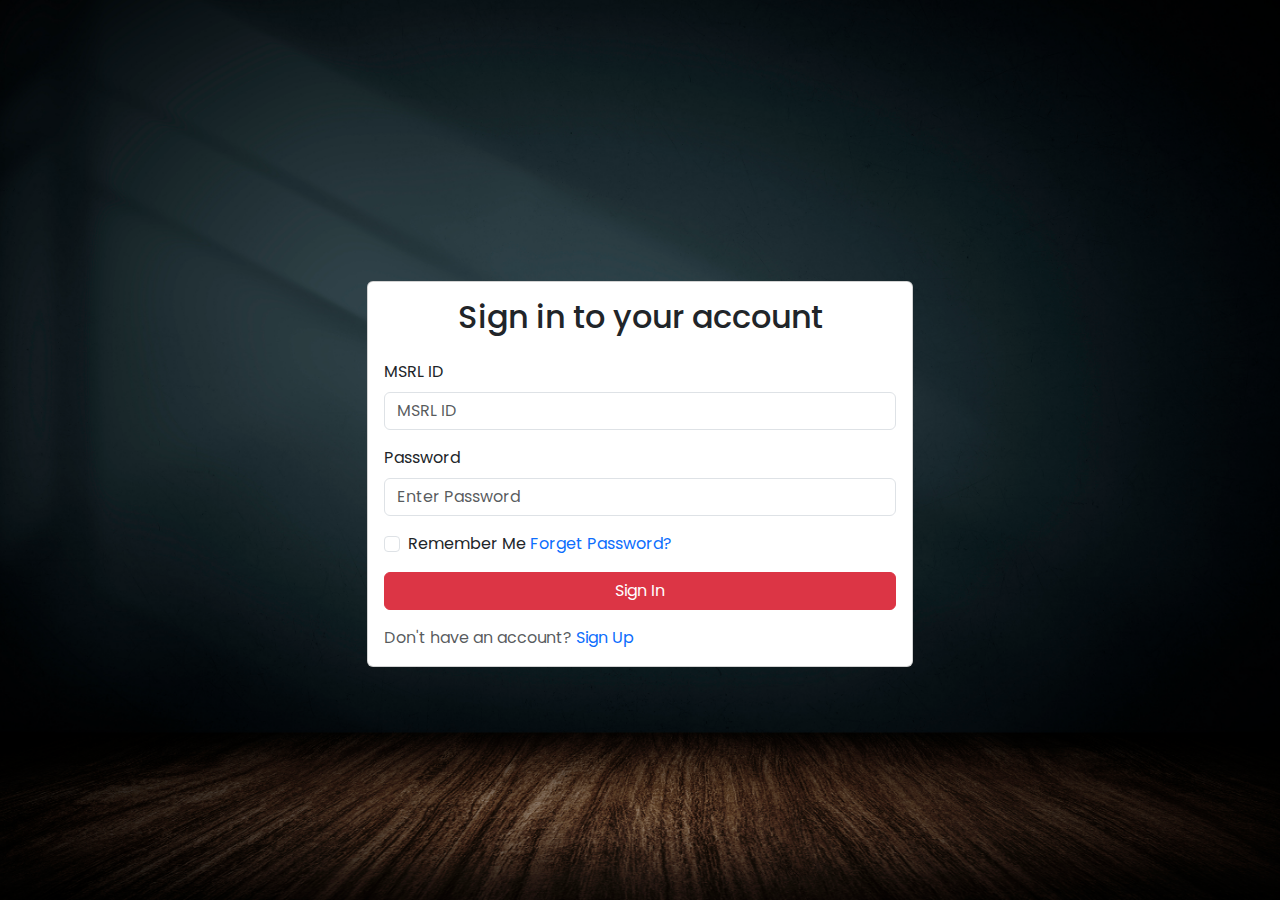
<file: src/main/resources/static/signin.html>
<!DOCTYPE html>
<html lang="en">

<head>
    <meta charset="UTF-8">
    <meta name="viewport" content="width=device-width, initial-scale=1.0">
    <link href="https://cdn.jsdelivr.net/npm/bootstrap@5.0.2/dist/css/bootstrap.min.css" rel="stylesheet">
    <title>Sign In</title>
    <link rel="stylesheet" href="style.css">
</head>
<style>
    body.singinSignupBody {
        background-image: url('images/background-image.jpg');
        background-size: cover;
        background-position: center;
    }
</style>
<body class="singinSignupBody" style="height:100vh">

    <div class="container mt-5 ">
        <div class="row justify-content-center">
            <div class="col-md-6">
                <div class="card">
                    <div class="card-body">
                        <h2 class="text-center mb-4">Sign in to your account</h2>
                        <form>
                            <div class="mb-3">
                                <label class='form-label'>MSRL ID</label>
                                <input type="text" class="form-control" placeholder="MSRL ID"
                                    maxlength="10" id="msrlId" />
                            </div>
                            <div class="mb-3">
                                <label class='form-label'>Password</label>
                                <input type="password" class="form-control" placeholder="Enter Password"
                                    id="password" />
                            </div>
                            <div class="my-3">
                                <p class="text-danger" id="errorMessage"></p>
                            </div>
                            <div class='mb-3 form-check'>
                                <input type="checkbox" class="form-check-input" id="rememberMe" />
                                <label class="form-check-label" for="rememberMe">Remember Me</label>
                                <a href='/forgetPassword'
                                    class='text-primary ml-auto text-decoration-none'>Forget Password?</a>
                            </div>
                            <div class='mb-3'>
                                <button type="button" class="btn btn-danger w-100" onclick="submitSignIn()">Sign
                                    In</button>
                            </div>
                        </form>

                        <p class='mb-0 text-muted'>Don't have an account? <a href='/signup.html'
                                class='text-primary text-decoration-none'>Sign Up</a></p>

                    </div>
                </div>
            </div>
        </div>
    </div>

    <script src="https://cdn.jsdelivr.net/npm/bootstrap@5.0.2/dist/js/bootstrap.bundle.min.js"></script>

    <script>
        function submitSignIn() {
            var msrlId = document.getElementById("msrlId").value;
            var password = document.getElementById("password").value;

            const url = `http://localhost:8080/signIn/${msrlId}/${password}`;

            var xhr = new XMLHttpRequest();

            xhr.onreadystatechange = function () {
                if (xhr.readyState === 4) {
                    if (xhr.status === 200) {
                        const response = xhr.responseText;
                        if (response === "") {
                            document.getElementById("errorMessage").innerText = "Invalid username or password.";
                        } 
                        else {
                        	//var myObj = JSON.stringify(this.responseText);
                        	window.sessionStorage.setItem('msrlid',JSON.parse(this.responseText).msrlId);
                        	window.sessionStorage.setItem('userName',JSON.parse(this.responseText).userName);
                        	window.sessionStorage.setItem('status',JSON.parse(this.responseText).status);
                        	window.sessionStorage.setItem('totalUser',JSON.parse(this.responseText).totalUser);
                        	window.sessionStorage.setItem('activeUser',JSON.parse(this.responseText).activeUser);
                        	window.sessionStorage.setItem('inactiveUser',JSON.parse(this.responseText).inactiveUser);
                        	window.sessionStorage.setItem('totalDirect',JSON.parse(this.responseText).totalDirect);
                        	window.sessionStorage.setItem('rewards',JSON.parse(this.responseText).rewards);
                        	window.sessionStorage.setItem('category',JSON.parse(this.responseText).category);
                        	window.sessionStorage.setItem('joiningDate',JSON.parse(this.responseText).joiningDate);
                        	window.sessionStorage.setItem('activationDate',JSON.parse(this.responseText).activationDate);
                        	window.location.href = "userProfile.html?user="+sessionStorage.getItem('userName'); 
                        	//encodeURIComponent(response);
                           
                        }
                    } else {
                        alert("Error: Unable to sign in.");
                    }
                }
            };

            xhr.open("GET", url, true);
            xhr.send();
        }
    </script>

</body>

</html>
</file>
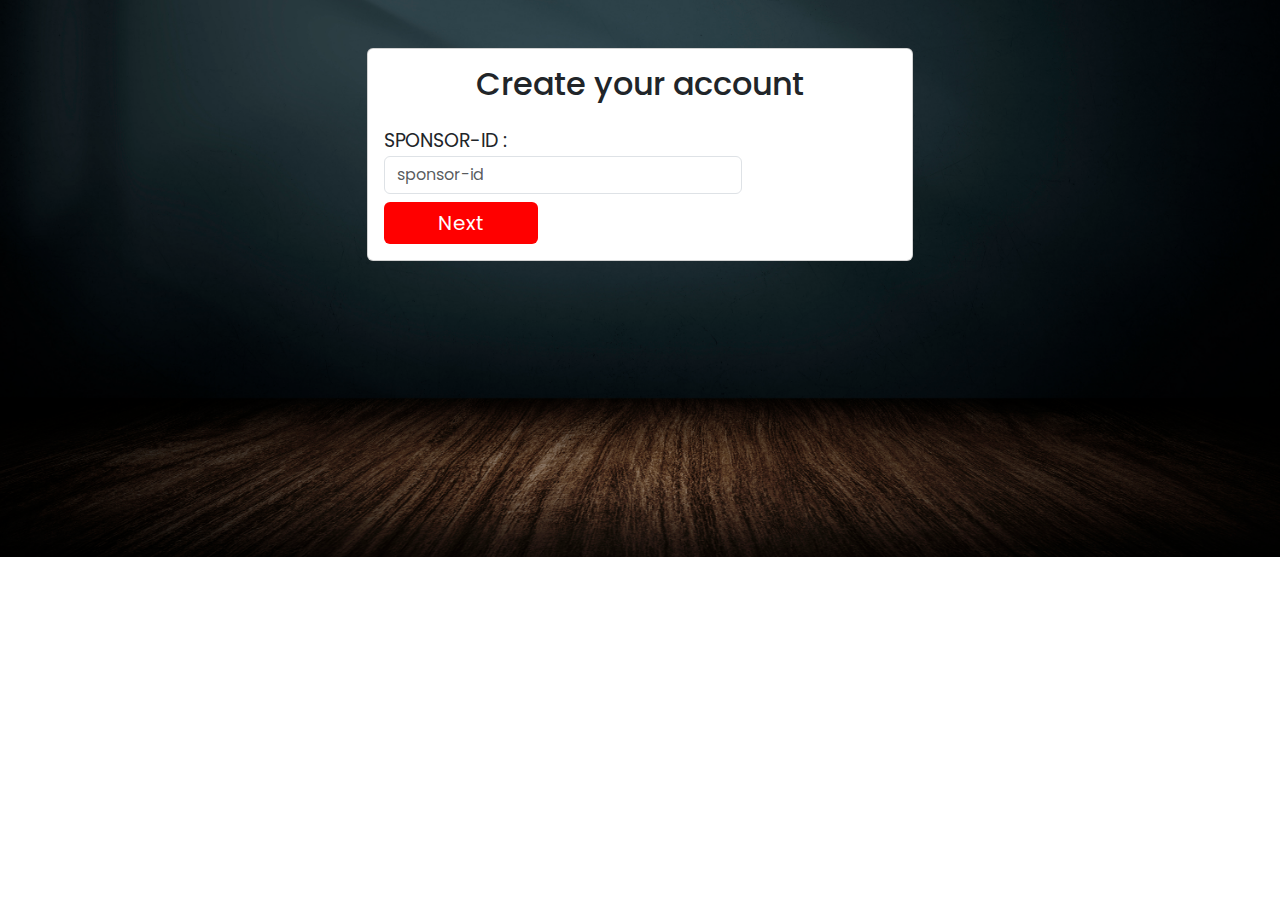
<file: src/main/resources/static/signup.html>
<!DOCTYPE html>
<html lang="en">

<head>
    <meta charset="UTF-8">
    <meta name="viewport" content="width=device-width, initial-scale=1.0">
    <link href="https://cdn.jsdelivr.net/npm/bootstrap@5.0.2/dist/css/bootstrap.min.css" rel="stylesheet">
    <title>Sign Up</title>
    <link rel="stylesheet" href="style.css">
</head>

	<style type="text/css">
	 .singinSignupBody {
	 	width:100%;
	 	height:100vh;
        background-image: url('images/background-image.jpg');
        background-size: cover;
        background-position: center;
        object-fit:cover;
    }
		#signupbutton {
		display: none;
		background-color:red;
		border:none;
		
	}
	
	#nextbutton{
		font-size: 1rem;
		background-color:red;
		border:none;
	}
	#signupResponseContainer{
		color:black;
		padding:50px;
		
	
	}
	#signupResponseContainer h3{
	color:black;
	font-weight:bold;
	}
	#signupResponseContainer{
	border:2px solid black;
	margin-left: 30px;
	}
	

	@media only screen and (max-width: 600px) {
  		.btn-dark {
    		width:100%;
  		}
  		
}
	</style>
	
	<body class="signinSignupBody">
		<div class="container mt-5">
			<div class="row justify-content-center">
				<div class="col-md-6">
					<div class="card">
						<div class="card-body">
							<h2 class="text-center mb-4" id="create">Create your account</h2>
							<form id="verifySponsor">
								<div class="form-body">
									<label class='input-labels'>SPONSOR-ID :</label>
									<input type="text" name='sponsorid' class="form-control" id="sponsorIdInput" placeholder="sponsor-id" maxlength="10" style="width:70%" />
								</div >
								<div>
									<button type="button" id="nextbutton" class="btn btn-dark fs-5 mt-2" style="width:30%" onclick = "verifySponsor();">Next</button>
								</div>
							</form>
							<form id="signupForm">
								<div class="mb-3 mt-3 input-container" id="sponsorContainer" style="display:none;">
														<label class='input-labels'>Sponsor Name:</label>
														<input type="text" name="Sponsorname" class="form-control" id="sponsorInput" placeholder="Sponsor Name" required style="width:70%" />
													</div>
								<div class="mb-3 input-container" id="nameContainer" style="display:none;">
														<label class='input-labels'>Name:</label>
														<input type="text" name="name" class="form-control" id="nameInput" placeholder="Full Name" required style="width:70%" />
														
								</div>
								<div class="mb-3 input-container" id="dobContainer" style="display:none;">
														<label class='input-labels'>Date of Birth:</label>
														<input type="date" class="form-control" id="dobInput" placeholder="Full Name" required style="width:70%" />
													</div>
					
													<div class="mb-3 input-container" id="emailContainer" style="display:none;">
														<label class='input-labels'>Email:</label>
														<input type="email" name="email" class="form-control" id="emailInput" placeholder="Email" required style="width:70%" />
														<small id = "emailError" style="color:red"></small>
													</div>
					
													<div class="mb-3 input-container" id="passwordContainer" style="display:none;">
														<label class='input-labels'>Password:</label>
														<input type="password" name="password" class="form-control" id="password" placeholder="password" required style="width:70%"/>
													</div>
					
													<div class="mb-3 input-container" id="confirm-passwordContainer" style="display:none;">
														<label class='input-labels'>Confirm-Password:</label>
														<input type="password" name="confirmpassword" class="form-control" id="confirm-password" placeholder="confirm-password" required style="width:70%" />
														<small id = "passwordError" style="color:red"></small>
													</div>
					
													
					
													<div class="mb-3 input-container" id="countryContainer" style="display:none;">
														<label class='input-labels'  >Country:</label>
														<select class="form-select" id="country" name="country" style="width:70%">
															<option>select country</option>
															<!-- <option value="AF">Afghanistan</option>
															<option value="AS">American Samoa</option>
															<option value="AD">Andorra</option>
															<option value="AO">Angola</option>
															<option value="AI">Anguilla</option>
															<option value="AQ">Antarctica</option>
															<option value="AG">Antigua and Barbuda</option>
															<option value="AR">Argentina</option>
															<option value="AM">Armenia</option>
															<option value="AW">Aruba</option>
															<option value="AU">Australia</option>
															<option value="AT">Austria</option>
															<option value="AZ">Azerbaijan</option>
															<option value="BS">Bahamas</option>
															<option value="BH">Bahrain</option>
															<option value="BD">Bangladesh</option>
															<option value="BB">Barbados</option>
															<option value="BY">Belarus</option>
															<option value="BE">Belgium</option>
															<option value="BM">Bermuda</option>
															<option value="BT">Bhutan</option>
															<option value="BR">Brazil</option>
															<option value="IO">British Indian Ocean Territory</option>
															<option value="KH">Cambodia</option>
															<option value="CM">Cameroon</option>
															<option value="CA">Canada</option>
															<option value="CF">Central African Republic</option>
															<option value="CL">Chile</option>
															<option value="CN">China</option>
															<option value="CX">Christmas Island</option>
															<option value="CC">Cocos (Keeling) Islands</option>
															<option value="CO">Colombia</option>
															<option value="CU">Cuba</option>
															<option value="CW">Curacao</option>
															<option value="CY">Cyprus</option>
															<option value="CZ">Czech Republic</option>
															<option value="DK">Denmark</option>
															<option value="DJ">Djibouti</option>
															<option value="DM">Dominica</option>
															<option value="DO">Dominican Republic</option>
															<option value="EC">Ecuador</option>
															<option value="EG">Egypt</option>
															<option value="SV">El Salvador</option>
															<option value="GQ">Equatorial Guinea</option>
															<option value="ER">Eritrea</option>
															<option value="EE">Estonia</option>
															<option value="ET">Ethiopia</option>
															<option value="FK">Falkland Islands (Malvinas)</option>
															<option value="FO">Faroe Islands</option>
															<option value="FJ">Fiji</option>
															<option value="FI">Finland</option>
															<option value="FR">France</option>
															<option value="GF">French Guiana</option>
															<option value="PF">French Polynesia</option>
															<option value="TF">French Southern Territories</option>
															<option value="GA">Gabon</option>
															<option value="GM">Gambia</option>
															<option value="GE">Georgia</option>
															<option value="DE">Germany</option>
															<option value="GH">Ghana</option>
															<option value="GI">Gibraltar</option>
															<option value="GR">Greece</option>
															<option value="GL">Greenland</option>
															<option value="GD">Grenada</option>
															<option value="GP">Guadeloupe</option>
															<option value="GU">Guam</option>
															<option value="GT">Guatemala</option>
															<option value="GG">Guernsey</option>
															<option value="GN">Guinea</option>
															<option value="GW">Guinea-Bissau</option>
															<option value="GY">Guyana</option>
															<option value="HT">Haiti</option>
															<option value="HM">Heard Island and Mcdonald Islands</option>
															<option value="VA">Holy See (Vatican City State)</option>
															<option value="HN">Honduras</option>
															<option value="HK">Hong Kong</option>
															<option value="HU">Hungary</option>
															<option value="IS">Iceland</option> -->
															<option value="IN">India</option>
															<!-- <option value="ID">Indonesia</option>
															<option value="IR">Iran, Islamic Republic of</option>
															<option value="IQ">Iraq</option>
															<option value="IE">Ireland</option>
															<option value="IM">Isle of Man</option>
															<option value="IL">Israel</option>
															<option value="IT">Italy</option>
															<option value="JM">Jamaica</option>
															<option value="JP">Japan</option>
															<option value="JE">Jersey</option>
															<option value="JO">Jordan</option>
															<option value="KZ">Kazakhstan</option>
															<option value="KE">Kenya</option>
															<option value="KI">Kiribati</option>
															<option value="KP">Korea, Democratic People's Republic of</option>
															<option value="KR">Korea, Republic of</option>
															<option value="XK">Kosovo</option>
															<option value="KW">Kuwait</option>
															<option value="KG">Kyrgyzstan</option>
															<option value="LA">Lao People's Democratic Republic</option>
															<option value="LV">Latvia</option>
															<option value="LB">Lebanon</option>
															<option value="LS">Lesotho</option>
															<option value="LR">Liberia</option>
															<option value="LY">Libyan Arab Jamahiriya</option>
															<option value="LI">Liechtenstein</option>
															<option value="LT">Lithuania</option>
															<option value="LU">Luxembourg</option>
															<option value="MO">Macao</option>
															<option value="MK">Macedonia, the Former Yugoslav Republic of</option>
															<option value="MG">Madagascar</option>
															<option value="MW">Malawi</option>
															<option value="MY">Malaysia</option>
															<option value="MV">Maldives</option>
															<option value="ML">Mali</option>
															<option value="MT">Malta</option>
															<option value="MH">Marshall Islands</option>
															<option value="MQ">Martinique</option>
															<option value="MR">Mauritania</option>
															<option value="MU">Mauritius</option>
															<option value="YT">Mayotte</option>
															<option value="MX">Mexico</option>
															<option value="FM">Micronesia, Federated States of</option>
															<option value="MD">Moldova, Republic of</option>
															<option value="MC">Monaco</option>
															<option value="MN">Mongolia</option>
															<option value="ME">Montenegro</option>
															<option value="MS">Montserrat</option>
															<option value="MA">Morocco</option>
															<option value="MZ">Mozambique</option>
															<option value="MM">Myanmar</option>
															<option value="NA">Namibia</option>
															<option value="NR">Nauru</option>
															<option value="NP">Nepal</option>
															<option value="NL">Netherlands</option>
															<option value="AN">Netherlands Antilles</option>
															<option value="NC">New Caledonia</option>
															<option value="NZ">New Zealand</option>
															<option value="NI">Nicaragua</option>
															<option value="NE">Niger</option>
															<option value="NG">Nigeria</option>
															<option value="NU">Niue</option>
															<option value="NF">Norfolk Island</option>
															<option value="MP">Northern Mariana Islands</option>
															<option value="NO">Norway</option>
															<option value="OM">Oman</option>
															<option value="PK">Pakistan</option>
															<option value="PW">Palau</option>
															<option value="PS">Palestinian Territory, Occupied</option>
															<option value="PA">Panama</option>
															<option value="PG">Papua New Guinea</option>
															<option value="PY">Paraguay</option>
															<option value="PE">Peru</option>
															<option value="PH">Philippines</option>
															<option value="PN">Pitcairn</option>
															<option value="PL">Poland</option>
															<option value="PT">Portugal</option>
															<option value="PR">Puerto Rico</option>
															<option value="QA">Qatar</option>
															<option value="RE">Reunion</option>
															<option value="RO">Romania</option>
															<option value="RU">Russian Federation</option>
															<option value="RW">Rwanda</option>
															<option value="BL">Saint Barthelemy</option>
															<option value="SH">Saint Helena</option>
															<option value="KN">Saint Kitts and Nevis</option>
															<option value="LC">Saint Lucia</option>
															<option value="MF">Saint Martin</option>
															<option value="PM">Saint Pierre and Miquelon</option>
															<option value="VC">Saint Vincent and the Grenadines</option>
															<option value="WS">Samoa</option>
															<option value="SM">San Marino</option>
															<option value="ST">Sao Tome and Principe</option>
															<option value="SA">Saudi Arabia</option>
															<option value="SN">Senegal</option>
															<option value="RS">Serbia</option>
															<option value="CS">Serbia and Montenegro</option>
															<option value="SC">Seychelles</option>
															<option value="SL">Sierra Leone</option>
															<option value="SG">Singapore</option>
															<option value="SX">Sint Maarten</option>
															<option value="SK">Slovakia</option>
															<option value="SI">Slovenia</option>
															<option value="SB">Solomon Islands</option>
															<option value="SO">Somalia</option>
															<option value="ZA">South Africa</option>
															<option value="GS">South Georgia and the South Sandwich Islands</option>
															<option value="SS">South Sudan</option>
															<option value="ES">Spain</option>
															<option value="LK">Sri Lanka</option>
															<option value="SD">Sudan</option>
															<option value="SR">Suriname</option>
															<option value="SJ">Svalbard and Jan Mayen</option>
															<option value="SZ">Swaziland</option>
															<option value="SE">Sweden</option>
															<option value="CH">Switzerland</option>
															<option value="SY">Syrian Arab Republic</option>
															<option value="TW">Taiwan, Province of China</option>
															<option value="TJ">Tajikistan</option>
															<option value="TZ">Tanzania, United Republic of</option>
															<option value="TH">Thailand</option>
															<option value="TL">Timor-Leste</option>
															<option value="TG">Togo</option>
															<option value="TK">Tokelau</option>
															<option value="TO">Tonga</option>
															<option value="TT">Trinidad and Tobago</option>
															<option value="TN">Tunisia</option>
															<option value="TR">Turkey</option>
															<option value="TM">Turkmenistan</option>
															<option value="TC">Turks and Caicos Islands</option>
															<option value="TV">Tuvalu</option>
															<option value="UG">Uganda</option>
															<option value="UA">Ukraine</option>
															<option value="AE">United Arab Emirates</option>
															<option value="GB">United Kingdom</option>
															<option value="US">United States</option>
															<option value="UM">United States Minor Outlying Islands</option>
															<option value="UY">Uruguay</option>
															<option value="UZ">Uzbekistan</option>
															<option value="VU">Vanuatu</option>
															<option value="VE">Venezuela</option>
															<option value="VN">Viet Nam</option>
															<option value="VG">Virgin Islands, British</option>
															<option value="VI">Virgin Islands, U.s.</option>
															<option value="WF">Wallis and Futuna</option>
															<option value="EH">Western Sahara</option>
															<option value="YE">Yemen</option>
															<option value="ZM">Zambia</option>
															<option value="ZW">Zimbabwe</option> -->
														</select>
													</div>
													<div class="mb-3 input-container" id="stateContainer" style="display:none;">
														<label class='input-labels'>State:</label>
														<select class="form-select" id="state" name="State" style="width:70%">
															<option value="">Select state</option>
															<option value="AN">Andaman and Nicobar Islands</option>
															<option value="AP">Andhra Pradesh</option>
															<option value="AR">Arunachal Pradesh</option>
															<option value="AS">Assam</option>
															<option value="BR">Bihar</option>
															<option value="CH">Chandigarh</option>
															<option value="CT">Chhattisgarh</option>
															<option value="DN">Dadra and Nagar Haveli</option>
															<option value="DD">Daman and Diu</option>
															<option value="DL">Delhi</option>
															<option value="GA">Goa</option>
															<option value="GJ">Gujarat</option>
															<option value="HR">Haryana</option>
															<option value="HP">Himachal Pradesh</option>
															<option value="JK">Jammu and Kashmir</option>
															<option value="JH">Jharkhand</option>
															<option value="KA">Karnataka</option>
															<option value="KL">Kerala</option>
															<option value="LA">Ladakh</option>
															<option value="LD">Lakshadweep</option>
															<option value="MP">Madhya Pradesh</option>
															<option value="MH">Maharashtra</option>
															<option value="MN">Manipur</option>
															<option value="ML">Meghalaya</option>
															<option value="MZ">Mizoram</option>
															<option value="NL">Nagaland</option>
															<option value="OR">Odisha</option>
															<option value="PY">Puducherry</option>
															<option value="PB">Punjab</option>
															<option value="RJ">Rajasthan</option>
															<option value="SK">Sikkim</option>
															<option value="TN">Tamil Nadu</option>
															<option value="TG">Telangana</option>
															<option value="TR">Tripura</option>
															<option value="UP">Uttar Pradesh</option>
															<option value="UT">Uttarakhand</option>
															<option value="WB">West Bengal</option>
														</select>
													</div>
					
													<div class="mb-3 input-container" id="pincodeContainer" style="display:none;">
														<label class='input-labels'>Pincode:</label>
														<input type="text" name="pincode" class="form-control" id="pincodeInput" placeholder="pin_code" required style="width:70%" />
													</div>
					
													<div class="mb-3 input-container" id="phoneContainer" style="display:none;">
														<label class='input-labels'>Mobile No:</label>
														<input type="text" class="form-control" name="mobile" id="mobile-noInput" placeholder="mobile no" required style="width:70%" />
														<small id = "mobileError" style="color:red" ></small>
													</div>
					
													<div class="mb-3 input-container" id="Aadhar-NoContainer" style="display:none;">
														<label class='input-labels'>Aadhar No:</label>
														<input type="text" class="form-control" name="aadhar" id="Aadhar-No" placeholder="aadhar-no" required style="width:70%"/>
														<small id = "adhaarError" style="color:red" ></small>
													</div>
					
													<div class="mb-3 input-container" id="pan-NoContainer" style="display:none;">
														<label class='input-labels'>Pan No:</label>
														<input type="text" class="form-control" name="aadhar" id="pan-No" placeholder="pan-no" required style="width:70%"/>
														<small id = "panError" style="color:red"></small>
													</div>
					
													<div class="mb-3 input-container" id="AddressContainer" style="display:none;">
														<label class='input-labels'>Address:</label>
														<input type="text" class="form-control" name="address" id="Address" placeholder="address" required style="width:70%"/>
													</div>
								<div>
									<button type="submit" id="signupbutton" class="btn btn-dark fs-5" style="width:20%" onclick = "return registerUser();">SignUp</button>
								</div>
							</form>
						</div>
						<div class="mb-3 input-container text-center" id="signupResponseContainer" style="display:none;">
							<h3>ONE STEP CLOSER TO SUCCESS !!</h3>
							<p class="mt-5">Thank you for joining us today. Get ready for a joyful ride.</p>
							<p style="font-weight:bold; color:red">YOUR MSRL ID IS</p>
							<p id="msrlIdValue" style="font-weight:bold; color:red"></p>
							<button type="submit" id="okayButton" class="btn btn-danger fs-5"  onclick = "okayFn();">Okay !</button>
						</div>						
					</div>
				</div>
			</div>
		</div>
		
		<script src="https://cdn.jsdelivr.net/npm/bootstrap@5.0.2/dist/js/bootstrap.bundle.min.js"></script>

    <script>
    
        function verifySponsor() {
        	
        	var sponsorId = document.getElementById('sponsorIdInput').value;
            
            var nameContainer = document.getElementById('nameContainer');
        	var signupbutton = document.getElementById('signupbutton');
        	var countryContainer = document.getElementById('countryContainer');
            var stateContainer = document.getElementById('stateContainer');
            var sponsorContainer = document.getElementById('sponsorContainer');
            var pincodeContainer = document.getElementById('pincodeContainer');
            var emailContainer = document.getElementById('emailContainer');
            var passwordContainer = document.getElementById('passwordContainer');
            var confirmPasswordContainer = document.getElementById('confirm-passwordContainer');
            var phoneContainer = document.getElementById('phoneContainer');
            var aadharnoContainer = document.getElementById('Aadhar-NoContainer');
            var pannoContainer = document.getElementById('pan-NoContainer');
            var addressContainer = document.getElementById('AddressContainer');
            var dobContainer = document.getElementById('dobContainer');
        	var nextbutton = document.getElementById('nextbutton');
            const url = `http://localhost:8080/verify/${sponsorId}`;
            var xhr = new XMLHttpRequest();
            xhr.open("GET", url, true);
            xhr.send();
            xhr.onreadystatechange = function () {
                if (xhr.readyState === 4) {
                    if (xhr.status === 200) {
                        const response = xhr.responseText;
                        if (response === "" || response ==="NOT PRESENT") {
                            //document.getElementById("errorMessage").innerText = "Sponsor ID does not exist";
                            alert("Sponsor ID does not exist");
                            
                            sponsorContainer.style.display = 'none';
                            nameContainer.style.display = 'none';
                            pincodeContainer.style.display = 'none';
                            emailContainer.style.display = 'none';
                            passwordContainer.style.display = 'none';
                            confirmPasswordContainer.style.display = 'none';
                            countryContainer.style.display = 'none';
                            stateContainer.style.display = 'none';
                            phoneContainer.style.display = 'none';
                            aadharnoContainer.style.display = 'none';
                            pannoContainer.style.display = 'none';
                            addressContainer.style.display = 'none';
                            dobContainer.style.display = 'none';
                        } 
                        else {
                        	
                           
                        	// window.location.href = "userProfile.html?username=" + encodeURIComponent(response);
                        	
                        	nextbutton.style.display = 'none';
            				signupbutton.style.display = 'block';
            				sponsorContainer.style.display = 'block';
            				document.getElementById('sponsorInput').value = response;
                            nameContainer.style.display = 'block';
                            pincodeContainer.style.display = 'block';
                            emailContainer.style.display = 'block';
                            passwordContainer.style.display = 'block';
                            confirmPasswordContainer.style.display = 'block';
                            countryContainer.style.display = 'block';
                            stateContainer.style.display = 'block';
                            phoneContainer.style.display = 'block';
                            aadharnoContainer.style.display = 'block';
                            pannoContainer.style.display = 'block';
                            addressContainer.style.display = 'block';
                            dobContainer.style.display = 'block';
                           
                        }
                    }  else {
                        alert("Error: Unable to Sign Up");
                        sponsorContainer.style.display = 'none';
                        nameContainer.style.display = 'none';
                        pincodeContainer.style.display = 'none';
                        emailContainer.style.display = 'none';
                        passwordContainer.style.display = 'none';
                        confirmPasswordContainer.style.display = 'none';
                        countryContainer.style.display = 'none';
                        stateContainer.style.display = 'none';
                        phoneContainer.style.display = 'none';
                        aadharnoContainer.style.display = 'none';
                        pannoContainer.style.display = 'none';
                        addressContainer.style.display = 'none';
                        dobContainer.style.display = 'none';
                    } 
                    
                   /*  nextbutton.style.display = 'none';
    				signupbutton.style.display = 'block';
    				sponsorContainer.style.display = 'block';
    				document.getElementById('sponsorInput').value = "My Success Real Life";
                    nameContainer.style.display = 'block';
                    pincodeContainer.style.display = 'block';
                    emailContainer.style.display = 'block';
                    passwordContainer.style.display = 'block';
                    confirmPasswordContainer.style.display = 'block';
                    countryContainer.style.display = 'block';
                    stateContainer.style.display = 'block';
                    phoneContainer.style.display = 'block';
                    aadharnoContainer.style.display = 'block';
                    pannoContainer.style.display = 'block';
                    addressContainer.style.display = 'block';
                    dobContainer.style.display = 'block'; */
                }
            };
            
        }
        
        function validateUser(pwd,cpwd,adhaar,panNumber,mobileNumber,email){
        	
        	var valid =1;
        	
        	console.log("I AM VALIDATING");
        	if(mobileNumber.length != 10){
        		document.getElementById('mobileError').innerText = "Mobile Number should be of 10 digits !";
        		valid = 0;
        		
        	}
        	else if(pwd != cpwd){
        		document.getElementById('passwordError').innerText = "Password and Confirm password should be same !";
        		valid = 0;
        		
        	}
        	else if(adhaar.length != 12){
        		document.getElementById('adhaarError').innerText = "Adhaar Number should be of 12 digits !";
        		valid = 0;
        		
        	}
        	else if(panNumber.length != 10){
        		document.getElementById('panError').innerText = "Pan Number should be of 10 digits !";
        		valid = 0;
        		
        	}
        	else if(!email.includes('@')){
        		document.getElementById('emailError').innerText = "Enter a valid email address !";;
        		valid = 0;
        		
        	}
        	return valid;
    		
    	}
        	
        function registerUser() { 
        	
        	var isValid = 1;
        	
            var verifySponsorFrom = document.getElementById('verifySponsor');
            var signupFormform = document.getElementById('signupForm');
        	
        	var sponsorId = document.getElementById('sponsorIdInput').value;
        	var userName = document.getElementById('nameInput').value;
        	var dob = document.getElementById('dobInput').value;
        	var email = document.getElementById('emailInput').value;
        	var pwd = document.getElementById('password').value;
        	var cpwd = document.getElementById('confirm-password').value;
        	var country = document.getElementById('country').value;
        	var state = document.getElementById('state').value;
        	var pincode = document.getElementById('pincodeInput').value;
        	var mobileNumber = document.getElementById('mobile-noInput').value;
        	var adhaar = document.getElementById('Aadhar-No').value;
        	var panNumber = document.getElementById('pan-No').value;
        	var address = document.getElementById('Address').value;
        	
        	isValid = validateUser(pwd,cpwd,adhaar,panNumber,mobileNumber,email);
        	console.log("I AM VALIDATING"+isValid);
        	
			if(isValid ===1){
				console.log("AM I GOING IN");
				var url = `http://localhost:8080/signUp`;
	        	var xhr = new XMLHttpRequest();
	        	
	        	var data = JSON.stringify(
	        			{
	        				"SponsorID": sponsorId,
	        				"UserName": userName,
	        				"DateOfBirth": dob,
	        				"Email": email,
	        				"Password": pwd,
	        				"Country":country,
	        				"State": state,
	        				"PinCode": pincode,
	        				"MobileNumber": mobileNumber,
	        				"AdhaarNumber": adhaar,
	        				"Pan": panNumber,
	        				"Address": address
	        			}
	        		);
	        	        	
	        	xhr.onreadystatechange = function () {
	        		
	        		console.log(xhr.readyState);
	        		console.log(xhr.status);
	        		console.log(xhr.responseText);
	        	    if (xhr.readyState === 4 && xhr.status === 200) {
	        	    	
	        	    	console.log("I AM HERE");
	        	    	
	        	    	document.getElementById('create').style.display = 'none';
	        	    	
	        	    	document.getElementById('signupResponseContainer').style.display = 'block';
	        	    	document.getElementById("msrlIdValue").innerText = xhr.responseText ;
	        	    	
	        	    	verifySponsorFrom.style.display = 'none';
	        	    	signupFormform.style.display = 'none';
	        	    	return true;
	                    
	        	    	//window.location.replace("./signin.html");
						
	        	    }
	        	    else if(xhr.readyState != 4){
	        	    	alert("Please wait your request is processing !");
	        	    	
	        	    }
	        	};
	        	xhr.open("POST", url, false);
	        	xhr.setRequestHeader("Content-Type", "application/json");
	        	
	        	xhr.send(data);
			}
			else{
				return false;
			}

        }
        function okayFn(){
        	
        	window.location.href ="signin.html";
        	
        }
        
    </script>
	</body>
		
</html>
</file>
<file: src/main/resources/static/style.css>
/* Global Styles */
@import url('https://fonts.googleapis.com/css2?family=Poppins&display=swap');

*,
::after,
::before {
    box-sizing: border-box;
}
body {
    font-family: 'Poppins', sans-serif;
    margin: 0;
    background-image: url('images/background-image.jpg');
    background-repeat: no-repeat;
    background-position: center;
    background-size: cover;
    min-height: 100%; /* Set the height to 100% of the viewport height */
    display: flex;
    flex-direction: column;
    justify-content: center;
    align-items: center;
}


h3 {
    font-size: 1.2375rem;
    color: #FFF;
}

a {
    cursor: pointer;
    text-decoration: none;
    font-family: 'Poppins', sans-serif;
}

li {
    list-style: none;
}

/* Responsive Styles */
@media (min-width:768px) {
    .content {
        width: auto;
    }
}

/* Sign-in and Sign-up Page Styles */
.signInSignUp-container {
    border: 1px solid lightgrey;
    padding: 22px;
    border-radius: 11px;
}

.singinSignupBody {
    background-image: url('images/signinSignupBG.jpg');
    background-size: cover;
    background-position: center;
}

.input-container,
.google-signin-btn,
.remember-checkbox {
    width: 567px;
}

.google-logo {
    width: 34px;
    margin-left: 12px;
    margin-right: 12px;
}

.underlined-link:hover {
    text-decoration: underline;
    cursor: pointer;
}

.input-labels {
    font-size: 19px;
}





/* Responsive Styles for Sign-in and Sign-up Page */
@media only screen and (max-width: 650px) {
    .signInSignUp-container {
        padding: 10px;
    }

    .input-container,
    .google-signin-btn,
    .remember-checkbox {
        width: 100%;
    }

    .input-labels {
        font-size: 16px;
    }
}

/* Navigation Bar Styles */
.nav-item {
    text-decoration: none;
    color: #212529;
}

.nav-item:hover {
    cursor: pointer;
    color: #212529;
    font-weight: bold;
}

.company-logo {
    width: 32px;
    max-height: 40px; /* Set the maximum height for the logo */
    margin-right: 10px; /* Add margin to the right of the logo */
    color: #e9ecef;
}

/* Home Page Carousel Styles */
.carousel-caption {
    position: absolute;
    top: 30%;
    text-align: center;
    align-items: center;
    color: white;
}

.carousel-slide,
.carousel-image {
    width: 90%;
}

.contactUs-section {
    background-color: #e8f4ea;
}

.profile-container {
    margin-top: 80px;
}

/* Poster Section Styles */
.poster-container {
    display: flex;
    justify-content: center;
    align-items: center;
    flex-direction: column;
    margin: 20px;
    border: 1px solid #ccc;
    border-radius: 5px;
    box-shadow: 0px 0px 5px rgba(0, 0, 0, 0.2);
}

.poster-text {
    width: 100%;
    text-align: center;
    margin-bottom: 20px;
}

.poster-text h4 {
    color: #007bff; /* Bootstrap primary color */
}

.poster-images {
    display: flex;
    flex-wrap: wrap;
    justify-content: center;
    margin-bottom: 20px;
}

.poster-images img {
    margin: 0 10px;
    max-width: 100%;
    height: auto;
}

/* Product Section Styles */
.card-carousel-container {
    margin-top: 20px;
}

.carousel-item {
    padding: 15px;
}

.carousel-image {
    max-width: 100%;
    height: auto;
}

.product-carousel-title {
    margin-bottom: 10px;
}

/* Sidebar Styles */
.wrapper {
    align-items: stretch;
    display: flex;
    width: 100%;
}

#sidebar {
    max-width: 264px;
    min-width: 264px;
    transition: all 0.35s ease-in-out;
    box-shadow: 0 0 35px 0 rgba(49, 57, 66, 0.5);
    z-index: 1111;
}

#sidebar.collapsed {
    margin-left: -264px;
}

.main {
    display: flex;
    flex-direction: column;
    min-height: 100vh;
    width: 100%;
    overflow: hidden;
    transition: all 0.35s ease-in-out;
}

.sidebar-logo {
    padding: 1.15rem 1.5rem;
}

.sidebar-logo a {
    color: #e9ecef;
    font-size: 1.25rem;
    font-weight: 600;
}

.sidebar-nav {
    padding: 0;
}

.sidebar-header {
    color: #e9ecef;
    font-size: .75rem;
    padding: 1.5rem 1.5rem .375rem;
}

a.sidebar-link {
    padding: .625rem 1.625rem;
    color: #e9ecef;
    position: relative;
    display: block;
    font-size: 1rem;
}

.sidebar-link[data-bs-toggle="collapse"]::after {
    border: solid;
    border-width: 0 .075rem .075rem 0;
    content: "";
    display: inline-block;
    padding: 2px;
    position: absolute;
    right: 1.5rem;
    top: 1.4rem;
    transform: rotate(-135deg);
    transition: all .2s ease-out;
}

.sidebar-link[data-bs-toggle="collapse"].collapsed::after {
    transform: rotate(45deg);
    transition: all .2s ease-out;
}

.content {
    flex: 1;
    max-width: 100vw;
    width: 80vw;
}

/* Button Styles */
.active-button {
    color: #ffffff;
    background-color: #28a745;
    padding: 1px;
}

.inactive-button {
    color: #ffffff;
    background-color: #dc3545;
    padding: 1px;
}

.welcome-heading {
    font-size: 2vm;
}
</file>
